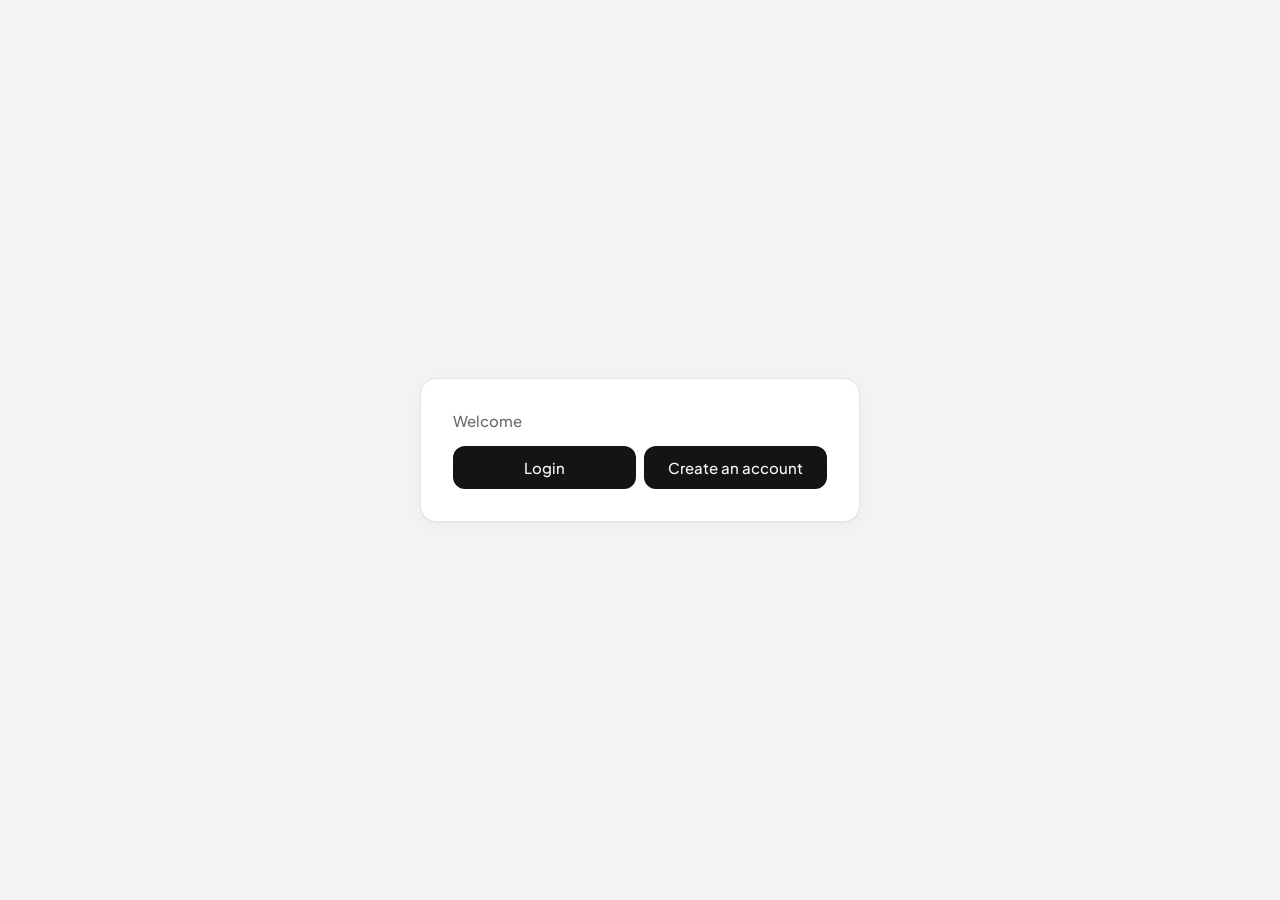
<file: frontend/index.html>
<!DOCTYPE html>
<html lang="en">
<head>
    <meta charset="UTF-8">
    <meta name="viewport" content="width=device-width, initial-scale=1.0">
    <title>Knowledge Assistant</title>
    <link rel="preconnect" href="https://fonts.googleapis.com">
    <link rel="preconnect" href="https://fonts.gstatic.com" crossorigin>
    <link href="https://fonts.googleapis.com/css2?family=Plus+Jakarta+Sans:wght@400;500;600;700&display=swap" rel="stylesheet">
    <link rel="stylesheet" href="style.css">
</head>
<body>

    <!-- Auth gate: Login / Create account -->
    <div class="gate" id="gate">
        <div class="gate-card gate-card-wide">
            <div id="auth-choose" class="auth-choose">
                <p class="gate-label" id="choose-label">Welcome</p>
                <div class="gate-tabs" id="gate-tabs">
                    <button type="button" class="gate-tab" data-mode="login" id="tab-login">Login</button>
                    <button type="button" class="gate-tab" data-mode="register" id="tab-register">Create an account</button>
                </div>
            </div>

            <div id="auth-flow" class="auth-flow hidden">
                <button type="button" class="btn-link auth-back" id="auth-back">← Back</button>
                <p class="gate-label" id="gate-label">Login with your email</p>

                <div id="register-fields" class="register-fields hidden">
                    <input type="text" id="company-input" placeholder="Company name" autocomplete="organization">
                    <textarea id="prompt-input" rows="3" placeholder="Company chatbot instructions (optional)"></textarea>

                    <p class="gate-sublabel">Widget customization</p>
                    <input type="text" id="widget-title-input" placeholder="Chatbot title" value="Knowledge Assistant">
                    <input type="text" id="widget-welcome-input" placeholder="Welcome message" value="Ask me anything about your documents.">
                    <div class="widget-row">
                        <label class="widget-field">
                            <span>Accent color</span>
                            <input type="color" id="widget-color-input" value="#141414">
                        </label>
                        <label class="widget-field">
                            <span>Position</span>
                            <select id="widget-position-input">
                                <option value="bottom-right" selected>Bottom right</option>
                                <option value="bottom-left">Bottom left</option>
                            </select>
                        </label>
                    </div>
                </div>

                <input type="email" id="email-input" placeholder="you@example.com" autocomplete="email">

                <div id="otp-step" class="otp-step hidden">
                    <input type="text" id="otp-input" inputmode="numeric" pattern="[0-9]*" maxlength="6" placeholder="6-digit code" autocomplete="one-time-code">
                    <button type="button" class="btn-link" id="otp-resend">Resend code</button>
                </div>

                <button type="button" id="email-submit">Send code</button>
                <p class="gate-error" id="gate-error" hidden></p>
                <p class="gate-hint" id="gate-hint">We'll email a one-time code to verify it's you.</p>
            </div>
        </div>
    </div>

    <div class="app hidden" id="app">

        <aside class="sidebar">
            <div class="sidebar-header">
                <button type="button" class="btn-ghost" id="new-chat">New conversation</button>
            </div>

            <div class="sidebar-section">
                <span class="section-label">Documents</span>
                <div class="doc-list" id="doc-list"></div>
                <p class="doc-empty" id="doc-empty">No documents yet</p>
            </div>

            <div class="sidebar-footer">
                <label class="upload-zone" id="upload-zone">
                    <input type="file" id="file-upload" hidden accept=".pdf,.docx,.txt,.csv,.pptx,.md,.html,.htm">
                    <span class="upload-zone-text">Upload document</span>
                    <span class="upload-zone-hint">PDF, DOCX, PPTX, TXT</span>
                </label>
                <p class="user-email" id="user-email"></p>
            </div>
        </aside>

        <main class="main">
            <header class="main-header">
                <h1 class="doc-title" id="doc-title">Document Assistant</h1>
            </header>

            <section class="messages" id="messages">
                <div class="empty-state" id="empty-state">
                    <p>Upload a document or choose one from the sidebar to begin.</p>
                </div>
            </section>

            <div class="composer-wrap">
                <div class="composer" id="composer">
                    <textarea
                        id="chat-input"
                        placeholder="Ask about your document..."
                        rows="1"
                        disabled
                    ></textarea>
                    <button type="button" class="icon-btn" id="mic-button" title="Voice input" disabled>
                        <svg width="18" height="18" viewBox="0 0 24 24" fill="none" stroke="currentColor" stroke-width="1.75" stroke-linecap="round" stroke-linejoin="round"><path d="M12 1a3 3 0 0 0-3 3v8a3 3 0 0 0 6 0V4a3 3 0 0 0-3-3z"/><path d="M19 10v2a7 7 0 0 1-14 0v-2"/><line x1="12" y1="19" x2="12" y2="23"/><line x1="8" y1="23" x2="16" y2="23"/></svg>
                    </button>
                    <button type="button" class="icon-btn send" id="send-button" title="Send" disabled>
                        <svg width="18" height="18" viewBox="0 0 24 24" fill="none" stroke="currentColor" stroke-width="1.75" stroke-linecap="round" stroke-linejoin="round"><line x1="12" y1="19" x2="12" y2="5"/><polyline points="5 12 12 5 19 12"/></svg>
                    </button>
                </div>
                <p class="composer-note" id="composer-note"></p>
            </div>
        </main>
    </div>

    <div class="toast" id="toast" hidden></div>

    <div class="upload-overlay hidden" id="upload-overlay">
        <div class="upload-panel">
            <div class="upload-spinner"></div>
            <p class="upload-status" id="upload-status">Uploading document</p>
            <p class="upload-filename" id="upload-filename"></p>
            <p class="upload-substatus" id="upload-substatus">Please wait…</p>
        </div>
    </div>

    <script src="script.js"></script>
</body>
</html>
</file>
<file: frontend/style.css>
:root {
    --bg: #f4f4f2;
    --surface: #ffffff;
    --border: #e4e4e0;
    --border-light: #efefec;
    --text: #141414;
    --text-secondary: #6b6b6b;
    --text-tertiary: #9a9a9a;
    --accent: #141414;
    --accent-soft: #f0f0ee;
    --user-bg: #141414;
    --user-text: #fafafa;
    --assistant-bg: #ffffff;
    --radius: 12px;
    --radius-lg: 16px;
    --sidebar-w: 268px;
    --font: "Plus Jakarta Sans", system-ui, -apple-system, sans-serif;
    --shadow: 0 1px 2px rgba(0, 0, 0, 0.04), 0 4px 24px rgba(0, 0, 0, 0.04);
}

* {
    margin: 0;
    padding: 0;
    box-sizing: border-box;
}

html, body {
    height: 100%;
}

body {
    font-family: var(--font);
    background: var(--bg);
    color: var(--text);
    -webkit-font-smoothing: antialiased;
}

.hidden {
    display: none !important;
}

/* ── Email gate ── */

.gate {
    position: fixed;
    inset: 0;
    display: flex;
    align-items: center;
    justify-content: center;
    background: var(--bg);
    z-index: 100;
}

.gate-card {
    width: min(380px, 90vw);
    background: var(--surface);
    border: 1px solid var(--border);
    border-radius: var(--radius-lg);
    padding: 2rem;
    box-shadow: var(--shadow);
}

.gate-card-wide {
    width: min(440px, 92vw);
}

.gate-tabs {
    display: grid;
    grid-template-columns: 1fr 1fr;
    gap: 0.5rem;
    margin-bottom: 0;
}

.gate-tab {
    width: 100%;
    padding: 0.75rem;
    border: 1px solid var(--border);
    border-radius: var(--radius);
    background: var(--accent);
    color: var(--user-text);
    font-family: inherit;
    font-size: 0.9375rem;
    font-weight: 500;
    cursor: pointer;
}

.gate-tab:hover {
    opacity: 0.88;
}

.auth-choose.hidden,
.auth-flow.hidden {
    display: none;
}

.auth-back {
    display: inline-block;
    margin-bottom: 0.75rem;
}

.gate-label {
    font-size: 0.9375rem;
    font-weight: 500;
    color: var(--text-secondary);
    margin-bottom: 1rem;
}

.gate-sublabel {
    font-size: 0.8125rem;
    font-weight: 600;
    color: var(--text-secondary);
    margin: 0.75rem 0 0.5rem;
}

.gate-hint {
    margin-top: 0.75rem;
    font-size: 0.75rem;
    color: var(--text-tertiary);
}

.register-fields.hidden,
.otp-step.hidden {
    display: none;
}

.register-fields textarea,
.gate-card input,
.gate-card select {
    width: 100%;
    padding: 0.75rem 1rem;
    border: 1px solid var(--border);
    border-radius: var(--radius);
    font-family: inherit;
    font-size: 0.9375rem;
    outline: none;
    transition: border-color 0.15s;
    margin-bottom: 0.75rem;
    background: var(--surface);
    color: var(--text);
}

.register-fields textarea {
    resize: vertical;
    min-height: 72px;
}

.widget-row {
    display: grid;
    grid-template-columns: 1fr 1fr;
    gap: 0.75rem;
    margin-bottom: 0.75rem;
}

.widget-field {
    display: flex;
    flex-direction: column;
    gap: 0.35rem;
    font-size: 0.75rem;
    color: var(--text-secondary);
}

.widget-field input,
.widget-field select {
    margin-bottom: 0;
}

.gate-card input:focus,
.gate-card textarea:focus,
.gate-card select:focus {
    border-color: var(--text-tertiary);
}

.gate-card button {
    width: 100%;
    padding: 0.75rem;
    background: var(--accent);
    color: var(--user-text);
    border: none;
    border-radius: var(--radius);
    font-family: inherit;
    font-size: 0.9375rem;
    font-weight: 500;
    cursor: pointer;
    transition: opacity 0.15s;
}

.gate-card button:hover {
    opacity: 0.88;
}

.gate-card button:disabled {
    opacity: 0.55;
    cursor: not-allowed;
}

.otp-step {
    margin-bottom: 0.75rem;
}

.otp-step.hidden {
    display: none;
}

.btn-link {
    width: auto !important;
    padding: 0.25rem 0 !important;
    margin-top: 0.25rem;
    background: transparent !important;
    color: var(--text-secondary) !important;
    font-size: 0.8125rem !important;
    font-weight: 500 !important;
    text-decoration: underline;
    cursor: pointer;
}

.btn-link:hover {
    opacity: 0.8;
}

.gate-error {
    margin-top: 0.75rem;
    font-size: 0.8125rem;
    color: #b91c1c;
}

/* ── Layout ── */

.app {
    display: flex;
    height: 100vh;
    overflow: hidden;
}

/* ── Sidebar ── */

.sidebar {
    width: var(--sidebar-w);
    flex-shrink: 0;
    background: var(--surface);
    border-right: 1px solid var(--border);
    display: flex;
    flex-direction: column;
    padding: 1.25rem 1rem;
}

.sidebar-header {
    margin-bottom: 1.5rem;
}

.btn-ghost {
    width: 100%;
    padding: 0.625rem 0.875rem;
    background: transparent;
    border: 1px solid var(--border);
    border-radius: var(--radius);
    font-family: inherit;
    font-size: 0.8125rem;
    font-weight: 500;
    color: var(--text);
    cursor: pointer;
    transition: background 0.15s;
}

.btn-ghost:hover {
    background: var(--accent-soft);
}

.sidebar-section {
    flex: 1;
    overflow: hidden;
    display: flex;
    flex-direction: column;
    min-height: 0;
}

.section-label {
    font-size: 0.6875rem;
    font-weight: 600;
    letter-spacing: 0.06em;
    text-transform: uppercase;
    color: var(--text-tertiary);
    margin-bottom: 0.625rem;
    padding: 0 0.25rem;
}

.doc-list {
    flex: 1;
    overflow-y: auto;
    display: flex;
    flex-direction: column;
    gap: 2px;
}

.doc-row {
    display: flex;
    align-items: center;
    gap: 2px;
    border-radius: 8px;
}

.doc-row.active {
    background: var(--accent-soft);
}

.doc-item {
    padding: 0.625rem 0.75rem;
    border-radius: 8px;
    font-size: 0.8125rem;
    font-family: inherit;
    text-align: left;
    flex: 1;
    min-width: 0;
    width: auto;
    background: transparent;
    color: var(--text-secondary);
    cursor: pointer;
    white-space: nowrap;
    overflow: hidden;
    text-overflow: ellipsis;
    transition: background 0.12s, color 0.12s;
    border: 1px solid transparent;
}

.doc-item:hover {
    background: var(--accent-soft);
    color: var(--text);
}

.doc-row.active .doc-item {
    background: transparent;
    color: var(--text);
    border-color: transparent;
    font-weight: 500;
}

.doc-delete {
    flex-shrink: 0;
    width: 28px;
    height: 28px;
    border: none;
    border-radius: 6px;
    background: transparent;
    color: var(--text-tertiary);
    font-size: 1.125rem;
    line-height: 1;
    cursor: pointer;
    font-family: inherit;
    display: inline-flex;
    align-items: center;
    justify-content: center;
    transition: background 0.12s, color 0.12s;
}

.doc-delete:hover {
    background: #fee2e2;
    color: #b91c1c;
}

.doc-empty {
    font-size: 0.8125rem;
    color: var(--text-tertiary);
    padding: 0.5rem 0.25rem;
}

.sidebar-footer {
    margin-top: 1rem;
    padding-top: 1rem;
    border-top: 1px solid var(--border-light);
}

.upload-zone {
    display: block;
    padding: 0.875rem;
    border: 1px dashed var(--border);
    border-radius: var(--radius);
    text-align: center;
    cursor: pointer;
    transition: border-color 0.15s, background 0.15s;
    margin-bottom: 0.75rem;
}

.upload-zone:hover,
.upload-zone.dragover {
    border-color: var(--text-tertiary);
    background: var(--accent-soft);
}

.upload-zone-text {
    display: block;
    font-size: 0.8125rem;
    font-weight: 500;
    color: var(--text);
}

.upload-zone-hint {
    display: block;
    font-size: 0.6875rem;
    color: var(--text-tertiary);
    margin-top: 0.25rem;
}

.upload-zone.disabled {
    opacity: 0.5;
    pointer-events: none;
}

.user-email {
    font-size: 0.6875rem;
    color: var(--text-tertiary);
    overflow: hidden;
    text-overflow: ellipsis;
    white-space: nowrap;
    padding: 0 0.25rem;
}

.tenant-id {
    font-size: 0.625rem;
    color: var(--text-tertiary);
    overflow: hidden;
    text-overflow: ellipsis;
    white-space: nowrap;
    padding: 0.15rem 0.25rem 0;
    opacity: 0.9;
}

/* ── Main ── */

.main {
    flex: 1;
    display: flex;
    flex-direction: column;
    min-width: 0;
    position: relative;
}

.main-header {
    padding: 1.5rem 2rem 0.75rem;
    flex-shrink: 0;
}

.doc-title {
    font-size: 1.625rem;
    font-weight: 700;
    color: #000000;
    letter-spacing: -0.02em;
}

/* ── Messages ── */

.messages {
    flex: 1;
    overflow-y: auto;
    padding: 1rem 2rem 1.5rem;
    display: flex;
    flex-direction: column;
    gap: 1.25rem;
}

.empty-state {
    flex: 1;
    display: flex;
    align-items: center;
    justify-content: center;
    text-align: center;
    padding: 2rem;
}

.empty-state p {
    font-size: 0.9375rem;
    color: var(--text-tertiary);
    max-width: 320px;
    line-height: 1.6;
}

.message {
    display: flex;
    max-width: 680px;
    width: 100%;
    margin: 0 auto;
}

.message.user {
    justify-content: flex-end;
}

.bubble {
    padding: 0.875rem 1.125rem;
    border-radius: var(--radius-lg);
    font-size: 0.9375rem;
    line-height: 1.65;
    max-width: 85%;
    word-wrap: break-word;
}

.message.assistant .bubble {
    background: var(--assistant-bg);
    border: 1px solid var(--border);
    color: var(--text);
}

.message.assistant.speaking .bubble {
    border-color: var(--text);
    box-shadow: 0 0 0 1px rgba(0, 0, 0, 0.06);
}

.message.user .bubble {
    background: var(--accent);
    color: var(--user-text);
}

.typing .bubble {
    color: var(--text-tertiary);
    font-style: italic;
}

/* ── Composer ── */

.composer-wrap {
    flex-shrink: 0;
    padding: 0 2rem 1.5rem;
}

.composer {
    max-width: 680px;
    margin: 0 auto;
    display: flex;
    align-items: flex-end;
    gap: 0.5rem;
    background: var(--surface);
    border: 1px solid var(--border);
    border-radius: var(--radius-lg);
    padding: 0.5rem 0.625rem;
    box-shadow: var(--shadow);
    transition: border-color 0.15s;
}

.composer:focus-within {
    border-color: var(--text-tertiary);
}

.composer textarea {
    flex: 1;
    border: none;
    outline: none;
    resize: none;
    font-family: inherit;
    font-size: 0.9375rem;
    line-height: 1.5;
    padding: 0.5rem 0.375rem;
    max-height: 120px;
    background: transparent;
    color: var(--text);
}

.composer textarea::placeholder {
    color: var(--text-tertiary);
}

.composer textarea:disabled {
    opacity: 0.5;
}

.icon-btn {
    width: 36px;
    height: 36px;
    flex-shrink: 0;
    border: none;
    border-radius: 10px;
    background: transparent;
    color: var(--text-secondary);
    cursor: pointer;
    display: flex;
    align-items: center;
    justify-content: center;
    transition: background 0.12s, color 0.12s;
}

.icon-btn:hover:not(:disabled) {
    background: var(--accent-soft);
    color: var(--text);
}

.icon-btn:disabled {
    opacity: 0.35;
    cursor: not-allowed;
}

.icon-btn.send {
    background: var(--accent);
    color: var(--user-text);
}

.icon-btn.send:hover:not(:disabled) {
    opacity: 0.88;
    background: var(--accent);
    color: var(--user-text);
}

.icon-btn.recording {
    background: #fef2f2;
    color: #b91c1c;
}

.composer-note {
    max-width: 680px;
    margin: 0.5rem auto 0;
    font-size: 0.75rem;
    color: var(--text-tertiary);
    text-align: center;
    min-height: 1rem;
}

/* ── Toast ── */

.toast {
    position: fixed;
    bottom: 1.5rem;
    left: 50%;
    transform: translateX(-50%);
    background: var(--accent);
    color: var(--user-text);
    padding: 0.625rem 1.25rem;
    border-radius: var(--radius);
    font-size: 0.8125rem;
    z-index: 200;
    box-shadow: var(--shadow);
}

/* ── Upload loading overlay ── */

.upload-overlay {
    position: fixed;
    inset: 0;
    background: rgba(244, 244, 242, 0.82);
    backdrop-filter: blur(4px);
    display: flex;
    align-items: center;
    justify-content: center;
    z-index: 150;
}

.upload-panel {
    background: var(--surface);
    border: 1px solid var(--border);
    border-radius: var(--radius-lg);
    padding: 2rem 2.5rem;
    text-align: center;
    box-shadow: var(--shadow);
    min-width: 280px;
    max-width: 360px;
}

.upload-spinner {
    width: 36px;
    height: 36px;
    margin: 0 auto 1.25rem;
    border: 2px solid var(--border);
    border-top-color: var(--text);
    border-radius: 50%;
    animation: spin 0.75s linear infinite;
}

@keyframes spin {
    to { transform: rotate(360deg); }
}

.upload-status {
    font-size: 0.9375rem;
    font-weight: 600;
    color: var(--text);
    margin-bottom: 0.375rem;
}

.upload-filename {
    font-size: 0.8125rem;
    color: var(--text-secondary);
    margin-bottom: 0.75rem;
    word-break: break-all;
}

.upload-substatus {
    font-size: 0.75rem;
    color: var(--text-tertiary);
}

/* ── Strategy suggestion card ── */

.strategy-card {
    max-width: 680px;
    width: 100%;
    margin: 0 auto 1.25rem;
    padding: 1rem 1.25rem;
    background: var(--surface);
    border: 1px solid var(--border);
    border-radius: var(--radius-lg);
}

.strategy-label {
    font-size: 0.6875rem;
    font-weight: 600;
    letter-spacing: 0.06em;
    text-transform: uppercase;
    color: var(--text-tertiary);
    margin-bottom: 0.5rem;
}

.strategy-name {
    font-size: 0.9375rem;
    font-weight: 600;
    color: var(--text);
    margin-bottom: 0;
}

/* ── Scrollbar ── */

::-webkit-scrollbar {
    width: 6px;
}

::-webkit-scrollbar-thumb {
    background: var(--border);
    border-radius: 3px;
}

/* ── Responsive ── */

@media (max-width: 768px) {
    .sidebar {
        display: none;
    }

    .main-header,
    .messages,
    .composer-wrap {
        padding-left: 1rem;
        padding-right: 1rem;
    }
}
</file>
